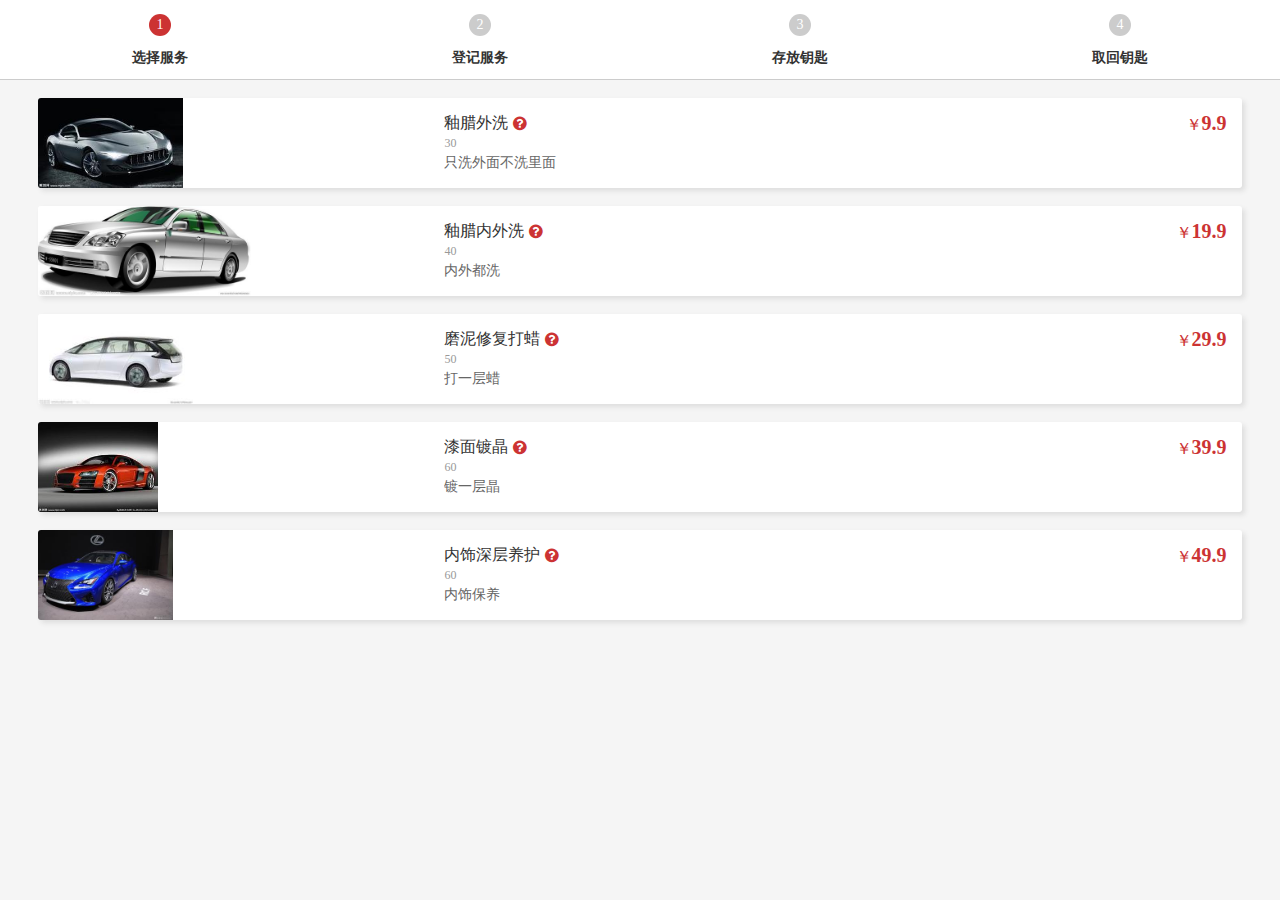
<file: index.html>
<!DOCTYPE html>
<html>
<head>
    <meta charset="utf-8">
    <meta name="viewport" content="width=device-width,initial-scale=1,minimum-scale=1,maximum-scale=1,user-scalable=no" />
    <title></title>
   <!-- plug-->
    <link rel="stylesheet" href="libs/plug/font-awesome-4.6.3/css/font-awesome.min.css" />
    <link rel="stylesheet" href="libs/plug/bootstrap/css/bootstrap.min.css" />
    <!--auto-->
    <link rel="stylesheet" href="libs/css/index.css" />
	<!-- plug-->
    <script type="text/javascript" src="libs/plug/jquery2.1.1/jquery-2.1.1.min.js" ></script>
    <script type="text/javascript" src="libs/plug/angularJS/angular.min.js" ></script>
    <script src="libs/plug/angularJS/angular-sanitize.min.js" type="text/javascript" charset="utf-8"></script>
    <!--auto-->
    <script type="text/javascript" src="libs/js/index.js" ></script>
    
    

</head>
<body ng-app="myApp" ng-controller="headerCtrl">
	<header ></header>
	<div class="z_container" ng-controller="containerCtrl">
		<div class="service" ng-repeat="key in data" ng-click="chooseService(key)">
			<div class="imgBox">
				<img ng-src="{{key.imgUrl}}" img-height/>
			</div>
			<div class="infoBox">
				<div class="serviceType">
					<p ng-bind="key.serviceType"></p>
					<i class="fa fa-question-circle" ng-click="details(key,$event)"></i>
					<span><i>￥</i><b ng-bind="key.servicePrice"></b></span>
				</div>
				<div class="serviceLength" ng-bind="key.serviceLength"></div>
				<div class="serviceProfiles" ng-bind="key.serviceProfiles"></div>
			</div>
		</div>
	</div>
	<div class="z_details"></div>
</body>
</html>
</file>
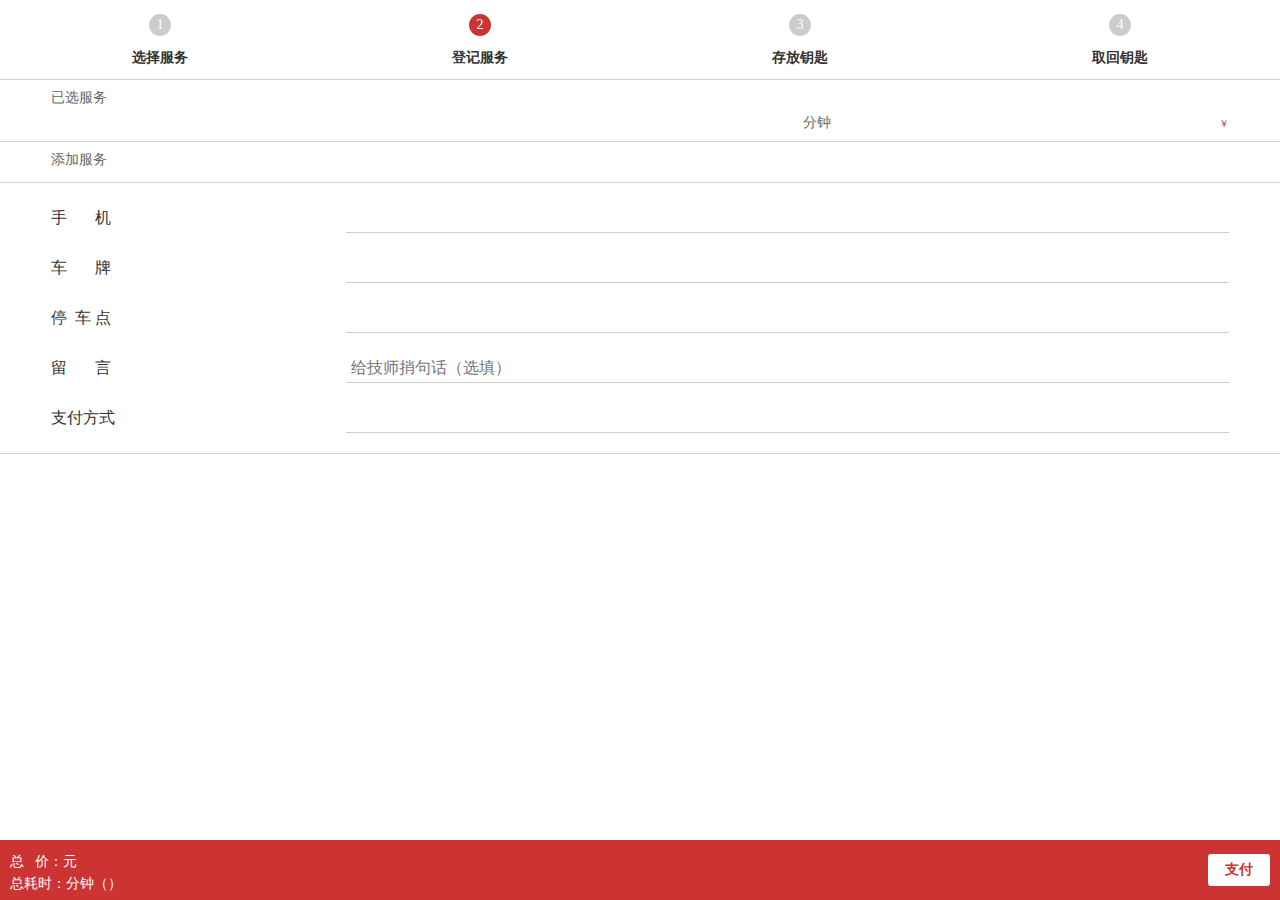
<file: records.html>
<!DOCTYPE html>
<html>
	<head>
		<meta charset="UTF-8">
		<title>登记信息</title>
    	<meta name="viewport" content="width=device-width,initial-scale=1,minimum-scale=1,maximum-scale=1,user-scalable=no" />
		<!--plugin css-->
	    <link rel="stylesheet" href="libs/plug/bootstrap/css/bootstrap.min.css" />
		<link rel="stylesheet" href="libs/plug/font-awesome-4.6.3/css/font-awesome.min.css" />
	    <!--auto css-->
	    <link rel="stylesheet" href="libs/css/records.css" />
	    <!--plugin js-->
	    <script type="text/javascript" src="libs/plug/jquery2.1.1/jquery-2.1.1.min.js" ></script>
	    <script type="text/javascript" src="libs/plug/angularJS/angular.min.js" ></script>
	    <!--auto js-->
	    <script type="text/javascript" src="libs/js/records.js" ></script>
    
	</head>
	<body ng-app="myApp" ng-controller="containerCtrl">
		<header ng-controller="headerCtrl"></header>
		
		<div class="m_container">
			<div class="chooseSer container_92">
				<p>已选服务</p>
				<p>
					<span class="serName" ng-bind="serName">彩蜡内外洗</span>
					<span class="serPrice"><i>￥</i><i ng-bind="serPrice">9.9</i></span>
					<span class="serTime"><i ng-bind="serTime">30</i>分钟</span>
				</p>
			</div>
			<div class="line"></div>
			
			<div class="addedSer container_92">
				<p>添加服务</p>
				<p ng-repeat="ser in addedSers" ng-click="choose_addedSer(ser, $index); allPrice(); allTime()" class="ser_p">
					<span class="serName">
						<i class="fa fa-square-o" ng-class=" ser.addedSer_check ? 'fa fa-check-square' : 'fa fa-square-o' "></i>
						<i ng-bind="addedSer_key[$index]"></i>
						<i class="fa fa-info-circle" noClass="square-o"></i>
					</span>
					<span class="serPrice"><i ng-if="ser.serPrice_old" class="serPrice_old_1">￥</i><i class="serPrice_old_2" ng-bind="ser.serPrice_old" ng-if="ser.serPrice_old">30</i><i class="serPrice_now_1">￥</i><i ng-bind="ser.serPrice_now" class="serPrice_now_2">18</i></span>
					<span class="serTime"><i ng-bind="ser.serTime"></i>分钟</span>
				</p>
			</div>
			<div class="line"></div>
			
			<div class="personalInfo container_92">
				<div class="info phoneNum">
					<div class="info_title">手&nbsp;&nbsp;&nbsp;&nbsp;&nbsp;&nbsp;&nbsp;机</div>
					<input type="tel" maxlength="13"/>
				</div>
				<div class="info">
					<div class="info_title">车&nbsp;&nbsp;&nbsp;&nbsp;&nbsp;&nbsp;&nbsp;牌</div>
					<input type="text"/>
				</div>
				<div class="info">
					<div class="info_title">停&nbsp;&nbsp;车&nbsp;点</div>
					<input type="text"/>
				</div>
				<div class="info">
					<div class="info_title">留&nbsp;&nbsp;&nbsp;&nbsp;&nbsp;&nbsp;&nbsp;言</div>
					<input type="text" placeholder="给技师捎句话（选填）"/>
				</div>
				<div class="info">
					<div class="info_title">支付方式</div>
					<input type="text"/>
				</div>
			</div>
			<div class="line"></div>
			
			
			
			
			
			
		</div>
		
		<footer>
			<div class="info">
				<p>总&nbsp;&nbsp; 价：<span ng-bind="price_count"></span>元</p>
				<p>总耗时：<span ng-bind="time_count"></span>分钟（<i ng-bind="completionDate"></i>）</p>
			</div>
			<div class="payBtn"><button>支付</button></div>
		</footer>
	</body>
</html>
</file>
<file: libs/css/index.css>
@import url(global.css);
@import url(workDetails.css);
.z_container {
  position: absolute;
  top: 80px;
  right: 0;
  bottom: 0;
  left: 0;
  background: whitesmoke;
  overflow: auto; }

.service {
  width: 94%;
  overflow: hidden;
  background: white;
  margin: 18px auto;
  display: -webkit-flex;
  display: -moz-flex;
  display: flex;
  border-radius: 3px;
  box-shadow: 3px 3px 5px #dedede; }

.imgBox {
  flex: 1.5;
  overflow: hidden; }

.imgBox img {
  height: 90px; }

.infoBox {
  flex: 3;
  overflow: hidden;
  padding: 15px; }

.serviceType {
  width: 100%;
  height: 20px;
  line-height: 20px;
  overflow: hidden; }

.serviceType p {
  line-height: 20px;
  float: left;
  font-size: 16px;
  color: #333333; }

.serviceType i {
  line-height: 20px;
  float: left;
  display: block;
  color: #cc3333;
  font-size: 16px;
  font-style: normal;
  margin-left: 5px; }

.serviceType span {
  display: block;
  height: 20px;
  line-height: 20px;
  float: right;
  color: #cc3333;
  font-size: 18px; }

.serviceType span i {
  display: block;
  line-height: 24px; }

.serviceType span b {
  height: 20px;
  line-height: 20px;
  font-size: 20px; }

.serviceLength {
  line-height: 20px;
  color: #999999;
  font-size: 12px; }

.serviceProfiles {
  line-height: 20px;
  overflow: hidden;
  color: #666666; }

/*# sourceMappingURL=index.css.map */
</file>
<file: libs/css/records.css>
@import url(global.css);
.m_container {
  position: absolute;
  top: 80px;
  bottom: 60px;
  left: 0;
  right: 0;
  overflow-x: hidden;
  overflow-y: auto;
}
.m_container .chooseSer {
  overflow: hidden;
}
.m_container .chooseSer p:first-child {
  color: #666;
  margin: 6px 0 1px;
  line-height: 24px;
}
.m_container .chooseSer p:last-child {
  overflow: hidden;
  height: 24px;
  margin-bottom: 6px;
}
.m_container .chooseSer p:last-child span:first-child {
  float: left;
  width: 55%;
  color: #000;
  font-size: 16px;
  line-height: 24px;
}
.m_container .chooseSer p:last-child span i {
  font-style: normal;
}
.m_container .chooseSer p:last-child span:nth-child(2) {
  float: right;
  width: 25%;
  text-align: right;
  color: #cc3333;
  height: 24px;
}
.m_container .chooseSer p:last-child span:nth-child(2) i {
  font-size: 10px;
}
.m_container .chooseSer p:last-child span:nth-child(2) i:last-child {
  font-weight: bold;
  font-size: 18px;
  line-height: 20px;
}
.m_container .chooseSer p:last-child span:last-child {
  float: right;
  width: 20%;
  text-align: center;
  color: #666;
  line-height: 24px;
}
.m_container .addedSer {
  overflow: hidden;
}
.m_container .addedSer p:first-child {
  color: #666;
  margin: 6px 0 10px;
  line-height: 24px;
}
.m_container .addedSer p {
  overflow: hidden;
  height: 24px;
  margin: 15px 0 15px 0;
}
.m_container .addedSer p span {
  float: left;
}
.m_container .addedSer p span i {
  font-style: normal;
}
.m_container .addedSer p span:nth-child(1) {
  width: 55%;
  color: #000;
  font-size: 16px;
  line-height: 22px;
}
.m_container .addedSer p span:nth-child(1) i {
  font-size: 16px;
  float: left;
}
.m_container .addedSer p span:nth-child(1) i:first-child {
  margin: 2px 10px 0 0;
  color: #999;
  font-size: 20px;
}
.m_container .addedSer p span:nth-child(1) i:last-child {
  margin: 3px 0 0 10px;
  color: #cc3333;
  font-size: 16px;
}
.m_container .addedSer p span:nth-child(2) {
  float: right;
  width: 25%;
  overflow: hidden;
  text-align: right;
  line-height: 25px;
}
.m_container .addedSer p span:nth-child(2) i {
  font-size: 10px;
}
.m_container .addedSer p span:nth-child(2) .serPrice_old_1 {
  text-decoration: line-through;
  color: #999;
}
.m_container .addedSer p span:nth-child(2) .serPrice_old_2 {
  font-size: 14px;
  text-decoration: line-through;
  margin-right: 2px;
  color: #999;
}
.m_container .addedSer p span:nth-child(2) .serPrice_now_1 {
  margin-right: -2px;
}
.m_container .addedSer p span:nth-child(2) .serPrice_now_2 {
  font-weight: bold;
  font-size: 18px;
  line-height: 20px;
}
.m_container .addedSer p span:nth-child(3) {
  float: right;
  width: 20%;
  overflow: hidden;
  text-align: center;
  line-height: 24px;
  color: #666;
}
.m_container .personalInfo {
  padding: 10px 0;
}
.m_container .personalInfo .info {
  height: 50px;
}
.m_container .personalInfo .info .info_title {
  float: left;
  width: 25%;
  line-height: 50px;
  font-size: 16px;
}
.m_container .personalInfo .info input {
  float: left;
  width: 75%;
  margin-top: 10px;
  line-height: 30px;
  font-size: 16px;
  height: 30px;
  border: none;
  border-bottom: 1px solid #CCC;
  background: transparent;
  outline-style: none;
  text-indent: 5px;
  border-radius: 0px;
}

footer {
  height: 60px;
  background-color: #cc3333;
  width: 100%;
  position: absolute;
  bottom: 0;
  left: 0;
}
footer .info {
  float: left;
  color: #FFF;
}
footer .info p {
  line-height: 20px;
  margin: 0 0 0 10px;
}
footer .info p i {
  font-style: normal;
}
footer .info span {
  font-size: 18px;
}
footer .info p:first-child {
  margin-top: 10px;
}
footer .payBtn {
  position: absolute;
  right: 0;
  top: 0;
}
footer .payBtn button {
  width: 62px;
  height: 32px;
  color: #cc3333;
  background-color: #FFF;
  border: none;
  border-radius: 3px;
  margin: 14px 10px 0 0;
  font-weight: bold;
}

.line {
  height: 1px;
  width: 100%;
  overflow: hidden;
  clear: both;
  background-color: #CCC;
  transform: scaleY(0.8);
}

.container_92 {
  width: 92%;
  margin: 0 auto;
}

/*# sourceMappingURL=records.css.map */
</file>
